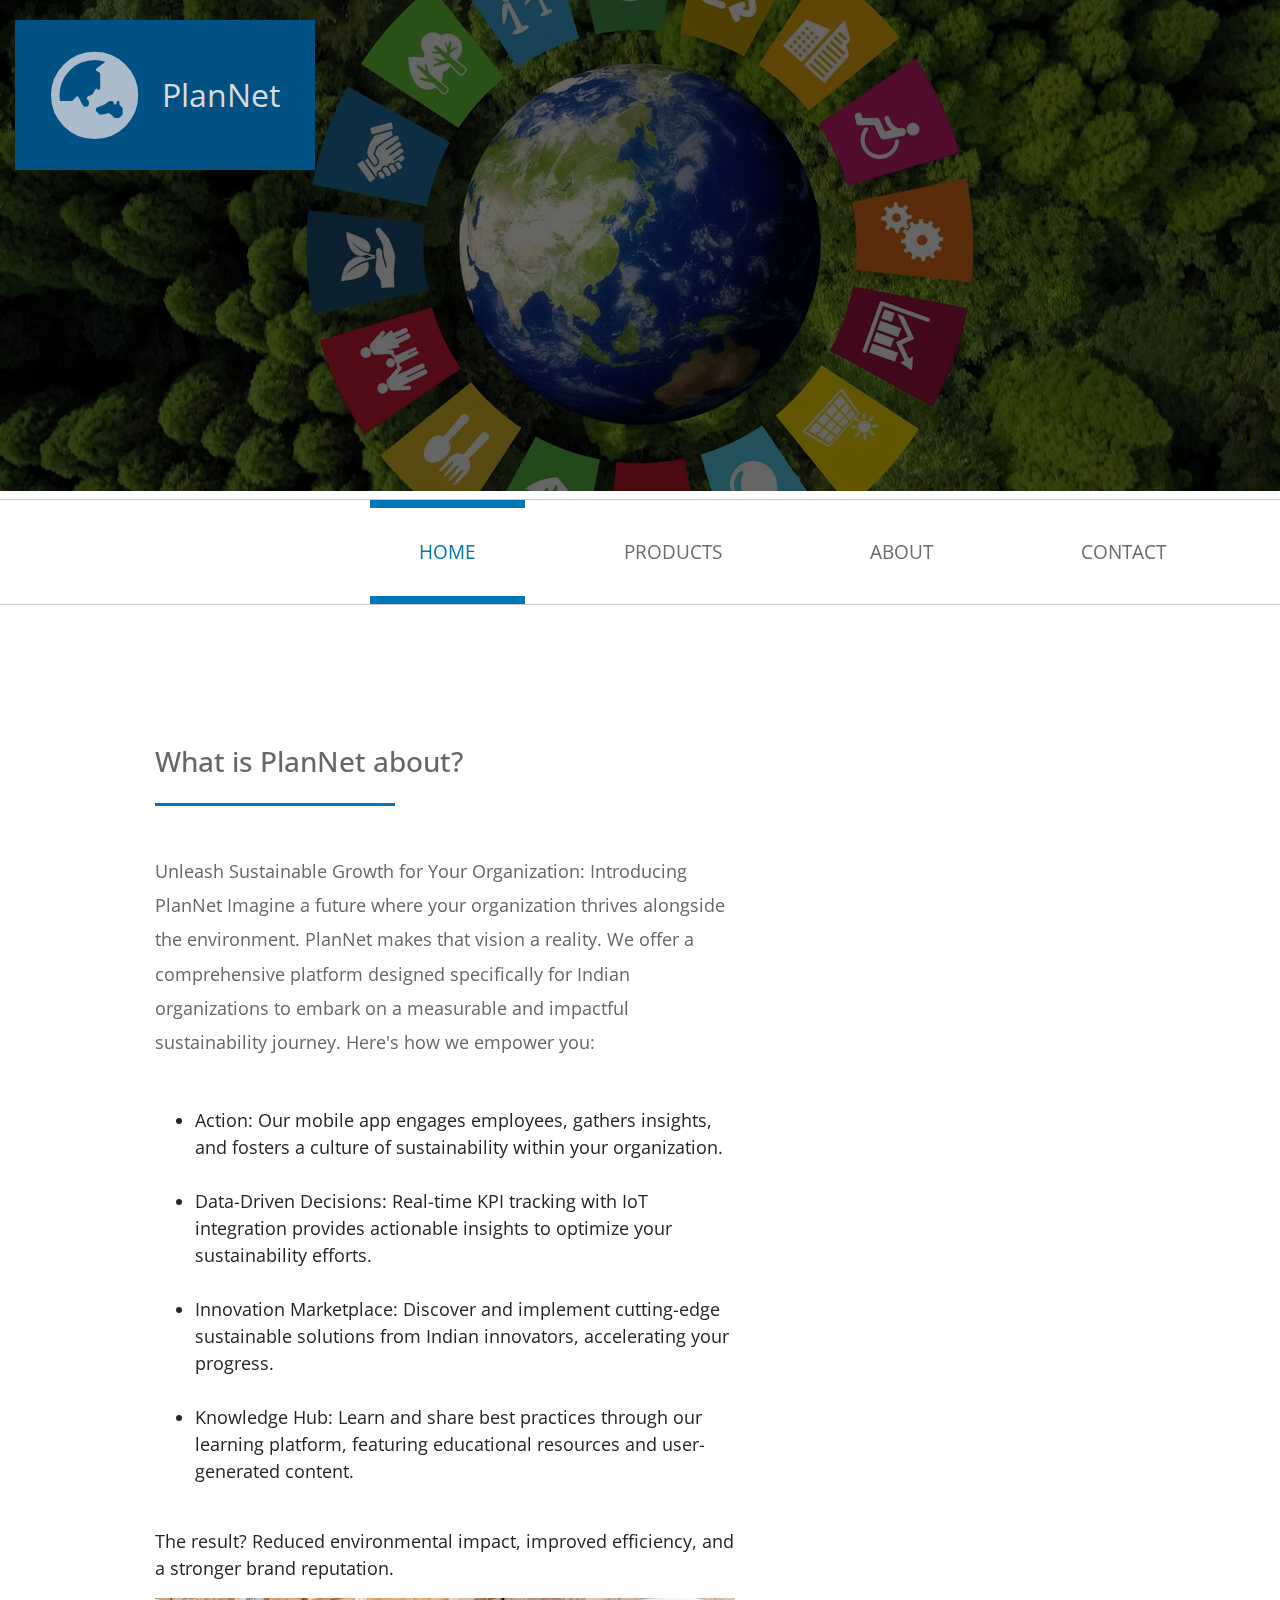
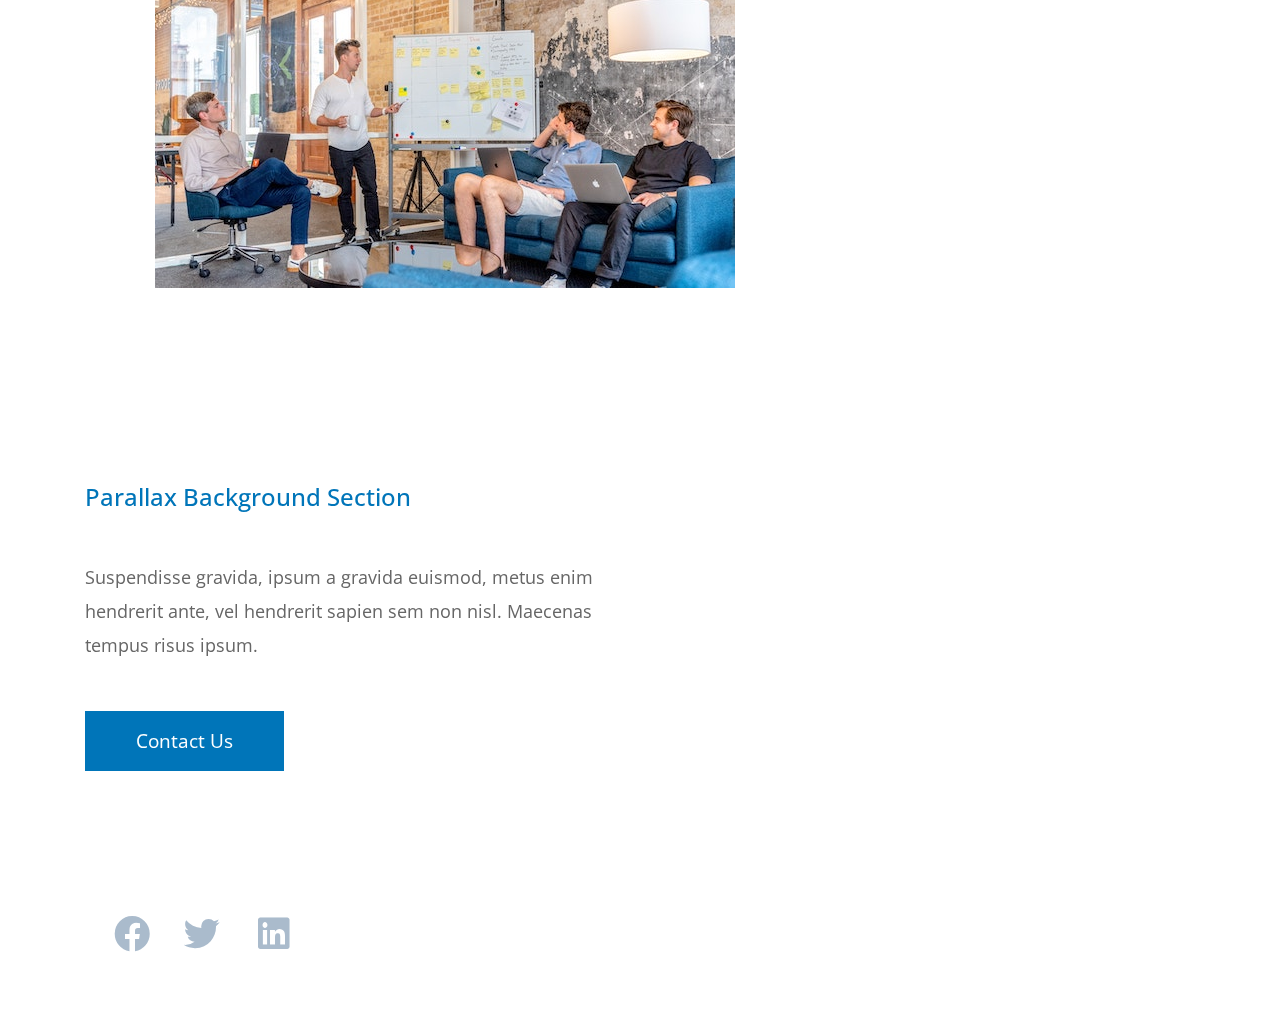
<file: index.html>
<!DOCTYPE html>
<html lang="en">

<head>
    <meta charset="UTF-8">
    <meta name="viewport" content="width=device-width, initial-scale=1.0">
    <meta http-equiv="X-UA-Compatible" content="ie=edge">
    <title>Business Oriented CSS Template</title>
    <link href="https://fonts.googleapis.com/css?family=Open+Sans" rel="stylesheet" /> <!-- https://fonts.google.com/ -->
    <link href="css/bootstrap.min.css" rel="stylesheet" /> <!-- https://getbootstrap.com/ -->
    <link href="fontawesome/css/all.min.css" rel="stylesheet" /> <!-- https://fontawesome.com/ -->
    <link href="css/templatemo-business-oriented.css" rel="stylesheet" />
</head>
<!--

TemplateMo 549 Business Oriented

https://templatemo.com/tm-549-business-oriented

-->
<body>
    <div id="parallax-1" class="parallax-window" data-parallax="scroll" data-image-src="img/biz-oriented-header.jpg">
        <div class="container-fluid">
            <div class="row">
                <div class="col-12">
                    <div class="tm-logo">
                        <i class="fas fa-globe-asia fa-5x mr-4"></i>
                        <span class="text tm-logo-text">PlanNet</span>
                    </div>
                </div>
            </div>
        </div>
    </div>
    <div class="tm-nav-container-outer">
        <div class="container-fluid">
            <div class="row">
                <div class="col-12">
                    <nav class="navbar navbar-expand-lg" id="tm-main-nav">
                        <button class="navbar-toggler toggler-example" type="button" data-toggle="collapse" data-target="#navbar-nav" 
                            aria-controls="navbar-nav" aria-expanded="false" aria-label="Toggle navigation">
                            <span class="dark-blue-text"><i class="fas fa-bars"></i></span>
                        </button>
                        <div class="collapse navbar-collapse tm-nav" id="navbar-nav">
                            <ul class="navbar-nav ml-auto">
                                <li class="nav-item active">
                                    <a class="nav-link tm-nav-link" href="#">Home <span class="sr-only">(current)</span></a>
                                </li>
                                <li class="nav-item">
                                    <a class="nav-link tm-nav-link" href="products.html">Products</a>
                                </li>
                                <li class="nav-item">
                                    <a class="nav-link tm-nav-link" href="about.html">About</a>
                                </li>
                                <li class="nav-item">
                                    <a class="nav-link tm-nav-link" href="contact.html">Contact</a>
                                </li>
                            </ul>                            
                        </div>                        
                    </nav>
                </div>
            </div>
        </div>
    </div>

    <div class="container-fluid mt-7">
        <div class="row mb-6">
            <section class="col-lg-12 mb-lg-0 mb-5">
                <div class="tm-intro">
                    <h3 class="tm-title-gray mb-4">What is PlanNet about?</h3>
                    <hr class="mb-5 tm-hr">
                    <p class="mb-5">Unleash Sustainable Growth for Your Organization: Introducing PlanNet
                        Imagine a future where your organization thrives alongside the environment.  PlanNet makes that vision a reality. We offer a comprehensive platform designed specifically for Indian organizations to embark on a measurable and impactful sustainability journey.
                        
                        Here's how we empower you:
                        <ul>
                        <li>Action: Our mobile app engages employees, gathers insights, and fosters a culture of sustainability within your organization.</li><br>
                        <li>Data-Driven Decisions: Real-time KPI tracking with IoT integration provides actionable insights to optimize your sustainability efforts.</li><br>
                        <li>Innovation Marketplace: Discover and implement cutting-edge sustainable solutions from Indian innovators, accelerating your progress.</li><br>
                        <li>Knowledge Hub: Learn and share best practices through our learning platform, featuring educational resources and user-generated content.</li><br>
                        </ul>
                        The result? Reduced environmental impact, improved efficiency, and a stronger brand reputation.</p>
                    <img src="img/biz-oriented-1.jpg" alt="Company Background Image" class="img-fluid tm-mb-3">
                </div>
            </section>
            
        </div>
        <!-- Services -->
        
    </div>

    <div id="parallax-2" class="parallax-window parallax-window-2" data-parallax="scroll"
        data-image-src="img/biz-oriented-footer.jpg">
        <div class="container-fluid">
            <div class="row">
                <div class="col-12">
                    <div class="tm-overlay tm-bg-white">
                        <h4 class="tm-text-primary mb-5">Parallax Background Section</h4>
                        <p class="mb-5">Suspendisse gravida, ipsum a gravida euismod, metus enim hendrerit ante, vel hendrerit sapien sem non nisl. Maecenas tempus risus ipsum.</p>
                        <a href="contact.html" class="btn btn-primary">Contact Us</a>
                    </div>
                </div>
            </div>
        </div>
    </div>

    <footer class="container-fluid">
        <div class="row">
            
            <div class="col-lg-3 col-md-4 text-right">
                <a rel="nofollow" target="_blank" href="https://fb.com/templatemo" class="tm-social-link">
                    <i class="fab fa-facebook fa-2x tm-social-icon"></i>
                </a>
                <a href="https://twitter.com" class="tm-social-link">
                    <i class="fab fa-twitter fa-2x tm-social-icon"></i>
                </a>
                <a href="https://linkedin.com" class="tm-social-link">
                    <i class="fab fa-linkedin fa-2x tm-social-icon"></i>
                </a>
            </div>
        </div>
    </footer>

    <script src="js/jquery-3.4.1.min.js"></script>
    <script src="js/bootstrap.min.js"></script>
    <script src="js/parallax.min.js"></script> <!-- https://pixelcog.github.io/parallax.js/ -->
    <script src="js/tooplate-script.js"></script>
    <script>
        $(document).ready(function () {
            $('#parallax-1').parallax({ imageSrc: 'img/biz-oriented-header.jpg' });
            $('#parallax-2').parallax({ imageSrc: 'img/biz-oriented-footer.jpg' });
        });
    </script>
</body>

</html>
</file>
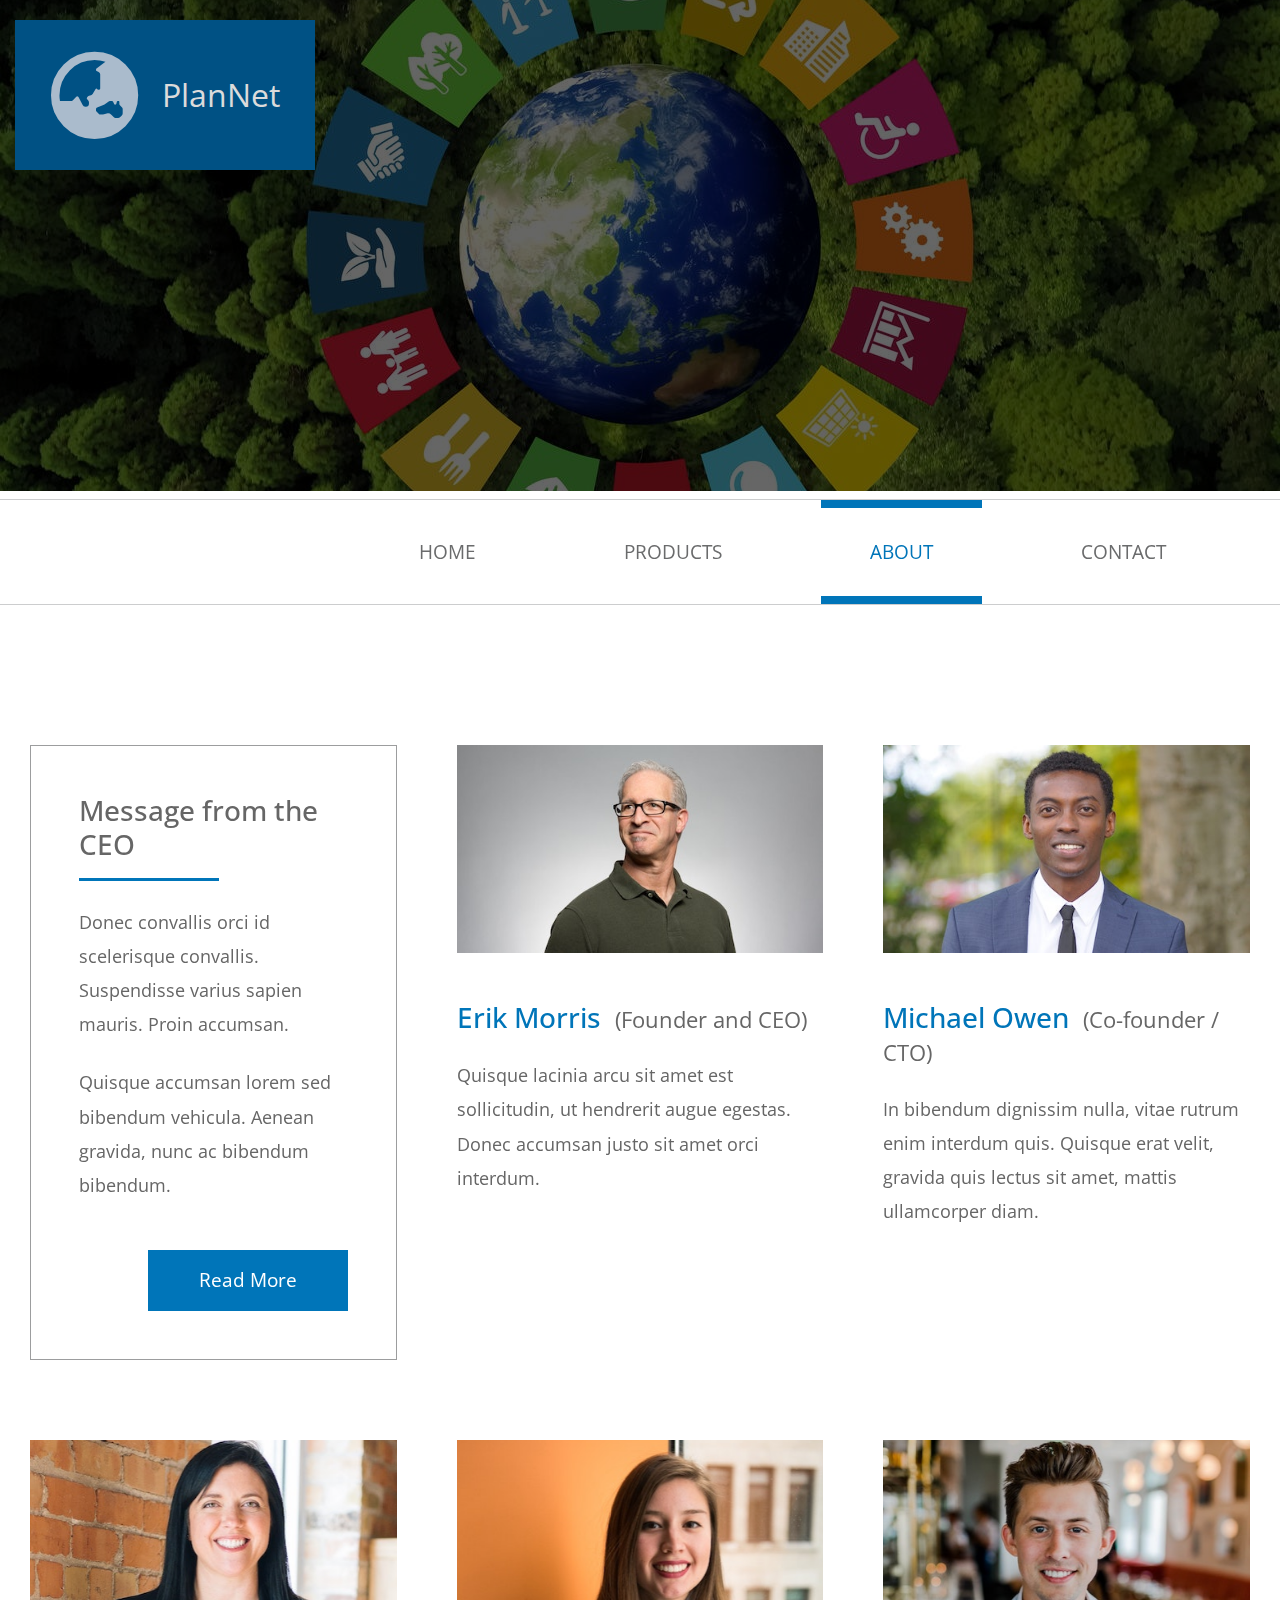
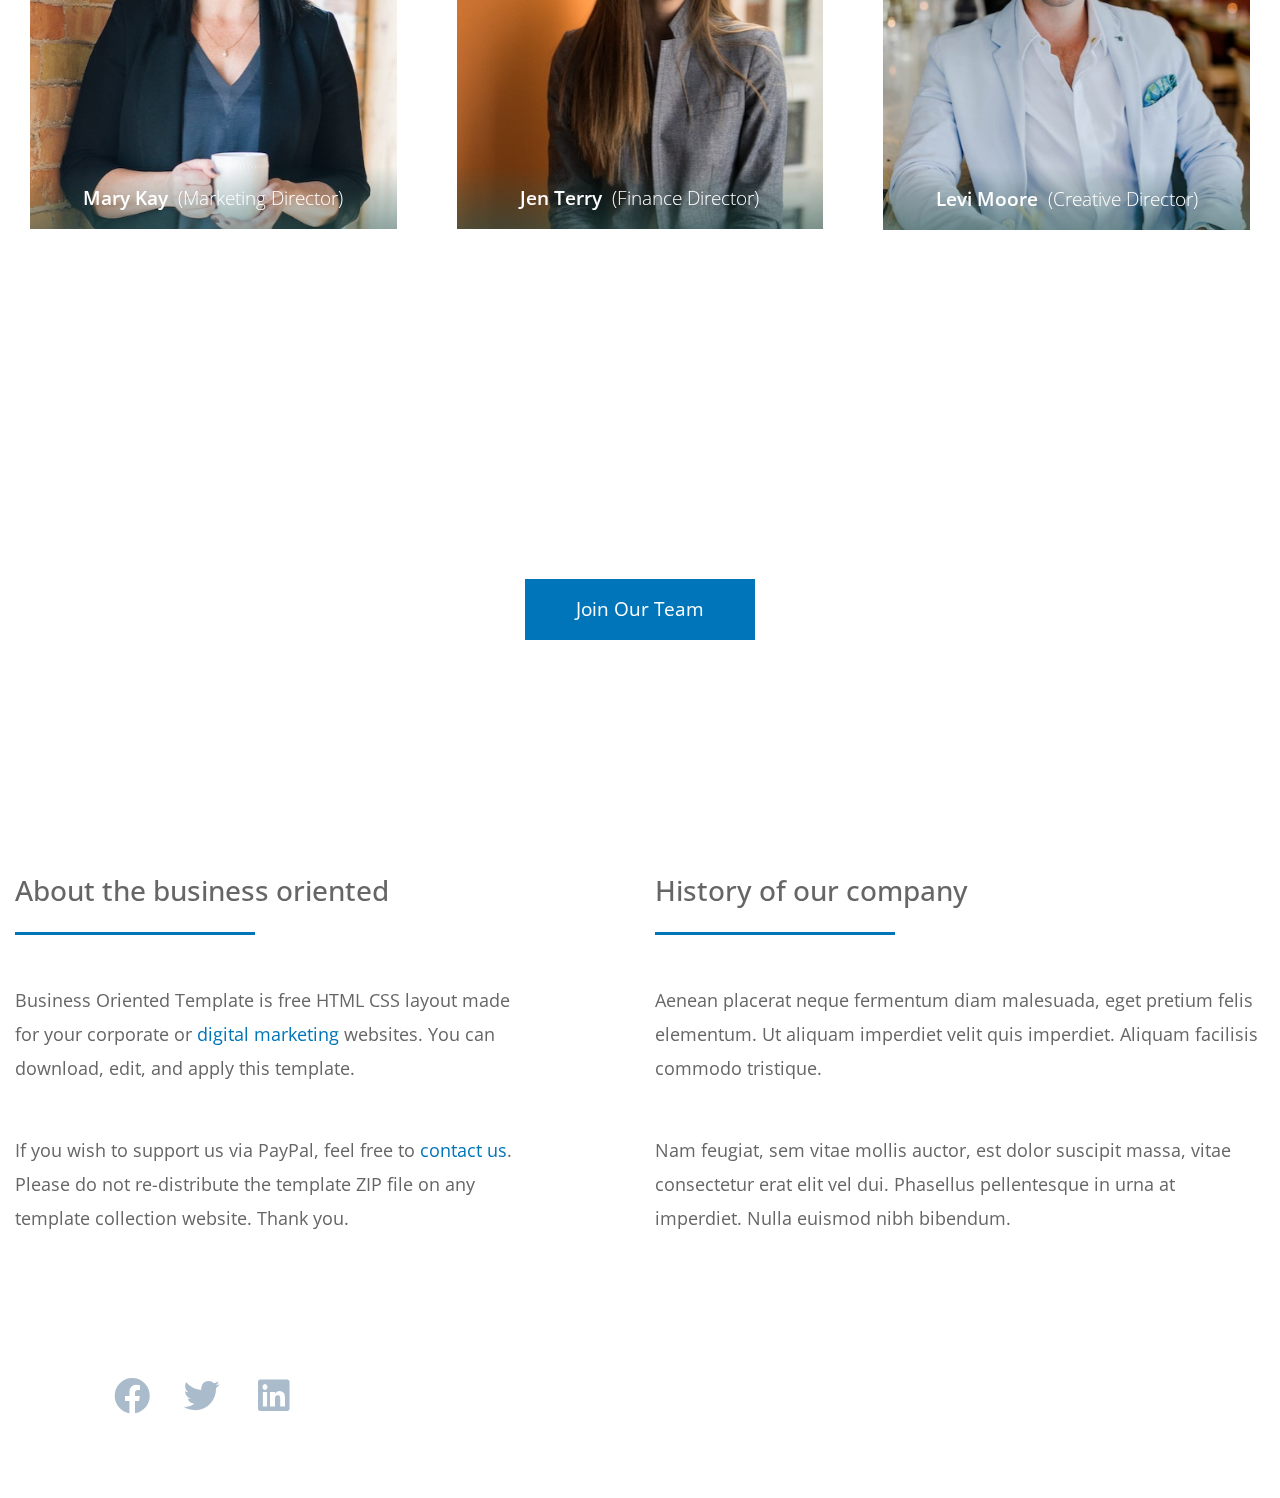
<file: about.html>
<!DOCTYPE html>
<html lang="en">

<head>
    <meta charset="UTF-8">
    <meta name="viewport" content="width=device-width, initial-scale=1.0">
    <meta http-equiv="X-UA-Compatible" content="ie=edge">
    <title>Business Oriented HTML Template</title>
    <link href="https://fonts.googleapis.com/css?family=Open+Sans:300,400,600" rel="stylesheet" /> <!-- https://fonts.google.com/ -->    
    <link href="css/bootstrap.min.css" rel="stylesheet" /> <!-- https://getbootstrap.com/ -->
    <link href="fontawesome/css/all.min.css" rel="stylesheet" /> <!-- https://fontawesome.com/ -->
    <link href="css/templatemo-business-oriented.css" rel="stylesheet" />
</head>
<!--

TemplateMo 549 Business Oriented

https://templatemo.com/tm-549-business-oriented

-->
<body>
    <div id="parallax-1" class="parallax-window" data-parallax="scroll" data-image-src="img/biz-oriented-header.jpg">
        <div class="container-fluid">
            <div class="row">
                <div class="col-12">
                    <div class="tm-logo">
                        <i class="fas fa-globe-asia fa-5x mr-4"></i>
                        <span class="text tm-logo-text">PlanNet</span>
                    </div>
                </div>
            </div>
        </div>
    </div>
    <div class="tm-nav-container-outer">
        <div class="container-fluid">
            <div class="row">
                <div class="col-12">
                    <nav class="navbar navbar-expand-lg" id="tm-main-nav">
                        <button class="navbar-toggler toggler-example" type="button" data-toggle="collapse"
                            data-target="#navbar-nav" aria-controls="navbar-nav" aria-expanded="false"
                            aria-label="Toggle navigation">
                            <span class="dark-blue-text"><i class="fas fa-bars"></i></span>
                        </button>
                        <div class="collapse navbar-collapse tm-nav" id="navbar-nav">
                            <ul class="navbar-nav ml-auto">
                                <li class="nav-item">
                                    <a class="nav-link tm-nav-link" href="index.html">Home</a>
                                </li>
                                <li class="nav-item">
                                    <a class="nav-link tm-nav-link" href="products.html">Products</a>
                                </li>
                                <li class="nav-item active">
                                    <a class="nav-link tm-nav-link" href="about.html">About <span class="sr-only">(current)</span></a>
                                </li>
                                <li class="nav-item">
                                    <a class="nav-link tm-nav-link" href="contact.html">Contact</a>
                                </li>
                            </ul>
                        </div>
                    </nav>
                </div>
            </div>
        </div>
    </div>
    <div class="container-fluid mt-7">
        <div class="row mb-4">
            <section class="col-lg-4 mb-8 tm-px-3">
                <div class="tm-box-bordered p-5">
                    <h3 class="tm-title-gray mb-3">Message from the CEO</h3>
                    <hr class="mb-4 tm-hr tm-hr-s">
                    <p class="mb-4">Donec convallis orci id scelerisque convallis. Suspendisse varius sapien mauris.
                        Proin accumsan.</p>
                    <p class="mb-5">Quisque accumsan lorem sed bibendum vehicula. Aenean gravida, nunc ac bibendum
                        bibendum.</p>
                    <div class="text-right">
                        <a href="#" class="btn btn-primary">Read More</a>
                    </div>
                </div>
            </section>
            <div class="col-lg-4 col-md-6 mb-8 tm-px-3">
                <figure class="tm-about-person-layout">
                    <img src="img/about-01.jpg" alt="Image" class="img-fluid mb-5">
                    <figcaption>
                        <h3 class="mb-4">
                            <span class="text-primary">Erik Morris</span>&nbsp;
                            <span class="small tm-text-gray">(Founder and CEO)</span>
                        </h3>
                        <p>Quisque lacinia arcu sit amet est sollicitudin, ut hendrerit augue egestas. Donec accumsan
                            justo sit amet orci interdum.</p>
                    </figcaption>
                </figure>
            </div>
            <div class="col-lg-4 col-md-6 mb-8 tm-px-3">
                <figure class="tm-about-person-layout">
                    <img src="img/about-02.jpg" alt="Image" class="img-fluid mb-5">
                    <figcaption>
                        <h3 class="mb-4">
                            <span class="text-primary">Michael Owen</span>&nbsp;
                            <span class="small tm-text-gray">(Co-founder / CTO)</span>
                        </h3>
                        <p>In bibendum dignissim nulla, vitae rutrum enim interdum quis. Quisque erat velit, gravida
                            quis lectus sit amet, mattis ullamcorper diam.</p>
                    </figcaption>
                </figure>
            </div>
            <div class="col-lg-4 col-md-6 mb-8 tm-px-3">
                <figure class="effect-milo tm-about-person tm-about-person-layout">
                    <img src="img/about-03.jpg" alt="Image" class="img-fluid">
                    <figcaption>
                        <h2><span>Mary Kay</span>&nbsp;&nbsp;(Marketing Director)</h2>
                        <p class="mb-4">Manages the marketing function with emphasis on championing the brand and
                            expanding the customer base.</p>
                        <p>
                            <a href="https://linkedin.com" class="tm-social-link">
                                <i class="fab fa-linkedin fa-15x tm-social-icon tm-social-icon-2"></i>
                            </a>
                            <a href="https://twitter.com" class="tm-social-link">
                                <i class="fab fa-twitter fa-15x tm-social-icon tm-social-icon-2"></i>
                            </a>
                            <a href="https://youtube.com" class="tm-social-link">
                                <i class="fab fa-youtube fa-15x tm-social-icon tm-social-icon-2"></i>
                            </a>
                        </p>
                    </figcaption>
                </figure>
            </div>
            <div class="col-lg-4 col-md-6 mb-8 tm-px-3">
                <figure class="effect-milo tm-about-person tm-about-person-layout">
                    <img src="img/about-04.jpg" alt="Image" class="img-fluid">
                    <figcaption>
                        <h2><span>Jen Terry</span>&nbsp;&nbsp;(Finance Director)</h2>
                        <p class="mb-4">Plans and manages all large scale financial functions of the business.</p>
                        <p>
                            <a href="https://linkedin.com" class="tm-social-link">
                                <i class="fab fa-linkedin fa-15x tm-social-icon tm-social-icon-2"></i>
                            </a>
                            <a href="https://twitter.com" class="tm-social-link">
                                <i class="fab fa-twitter fa-15x tm-social-icon tm-social-icon-2"></i>
                            </a>
                            <a href="https://youtube.com" class="tm-social-link">
                                <i class="fab fa-youtube fa-15x tm-social-icon tm-social-icon-2"></i>
                            </a>
                        </p>
                    </figcaption>
                </figure>
            </div>
            <div class="col-lg-4 col-md-6 mb-8 tm-px-3">
                <figure class="effect-milo tm-about-person tm-about-person-layout">
                    <img src="img/about-05.jpg" alt="Image" class="img-fluid">
                    <figcaption>
                        <h2><span>Levi Moore</span>&nbsp;&nbsp;(Creative Director)</h2>
                        <p class="mb-4">Implements concepts, guidelines and strategies in various creative projects and
                            oversees them to completion</p>
                        <p>
                            <a href="https://linkedin.com" class="tm-social-link">
                                <i class="fab fa-linkedin fa-15x tm-social-icon tm-social-icon-2"></i>
                            </a>
                            <a href="https://twitter.com" class="tm-social-link">
                                <i class="fab fa-twitter fa-15x tm-social-icon tm-social-icon-2"></i>
                            </a>
                            <a href="https://youtube.com" class="tm-social-link">
                                <i class="fab fa-youtube fa-15x tm-social-icon tm-social-icon-2"></i>
                            </a>
                        </p>
                    </figcaption>
                </figure>
            </div>
        </div>
    </div>
    <div id="parallax-3" class="parallax-window parallax-window-2" data-parallax="scroll"
        data-image-src="img/biz-oriented-footer-3.jpg">
        <div class="container-fluid">
            <div class="row">
                <div class="col-12">
                    <div class="tm-overlay p-5 mx-auto text-center">
                        <p class="mb-5 text-white">Here is a text paragraph to join our team. This is a parallax image
                            background section. Phasellus interdum lobortis ultrices. Cras nulla nulla, fermentum vel ligula in.</p>
                        <a href="#" class="btn btn-primary">Join Our Team</a>
                    </div>
                </div>
            </div>
        </div>
    </div>

    <div class="container-fluid mt-7">
        <div class="row">
            <div class="col-lg-5 col-md-6 mb-4">
                <h3 class="tm-title-gray mb-4">About the business oriented</h3>
                <hr class="mb-5 tm-hr">
                <p class="mb-5">
            Business Oriented Template is free HTML CSS layout made for your corporate or <a href="https://templatemo.com/tag/digital-marketing" target="_blank">digital marketing</a> websites. You can download, edit, and apply this template. </p>
                <p class="mb-5">
                    If you wish to support us via PayPal, feel free to <a href="https://templatemo.com/contact" target="_blank">contact us</a>. Please do not re-distribute the
                template ZIP file on any template collection website. Thank you. </p>
            </div>
            <div class="col-lg-6 col-md-6 mb-4 mr-0 ml-auto">
                <h3 class="tm-title-gray mb-4">History of our company</h3>
                <hr class="mb-5 tm-hr">
                <p class="mb-5">
                    Aenean placerat neque fermentum diam malesuada, eget pretium felis elementum. Ut aliquam imperdiet
                    velit quis imperdiet. Aliquam facilisis commodo tristique.
                </p>
                <p class="mb-5">
                    Nam feugiat, sem vitae mollis auctor, est dolor suscipit massa, vitae consectetur erat elit vel dui.
                    Phasellus pellentesque in urna at imperdiet. Nulla euismod nibh bibendum.
                </p>
            </div>
        </div>
    </div>

    <footer class="container-fluid">
        <div class="row">
            
            <div class="col-lg-3 col-md-4 text-right">
                <a rel="nofollow" target="_blank" href="https://fb.com/templatemo" class="tm-social-link">
                    <i class="fab fa-facebook fa-2x tm-social-icon"></i>
                </a>
                <a href="https://twitter.com" class="tm-social-link">
                    <i class="fab fa-twitter fa-2x tm-social-icon"></i>
                </a>
                <a href="https://linkedin.com" class="tm-social-link">
                    <i class="fab fa-linkedin fa-2x tm-social-icon"></i>
                </a>
            </div>
        </div>
    </footer>

    <script src="js/jquery-3.4.1.min.js"></script>
    <script src="js/bootstrap.min.js"></script>
    <script src="js/parallax.min.js"></script> <!-- https://pixelcog.github.io/parallax.js/ -->
    <script src="js/tooplate-script.js"></script>
    <script>
        $(document).ready(function () {
            $('#parallax-1').parallax({ imageSrc: 'img/biz-oriented-header.jpg' });
            $('#parallax-3').parallax({ imageSrc: 'img/biz-oriented-footer-3.jpg' });
        });
    </script>
</body>
</html>
</file>
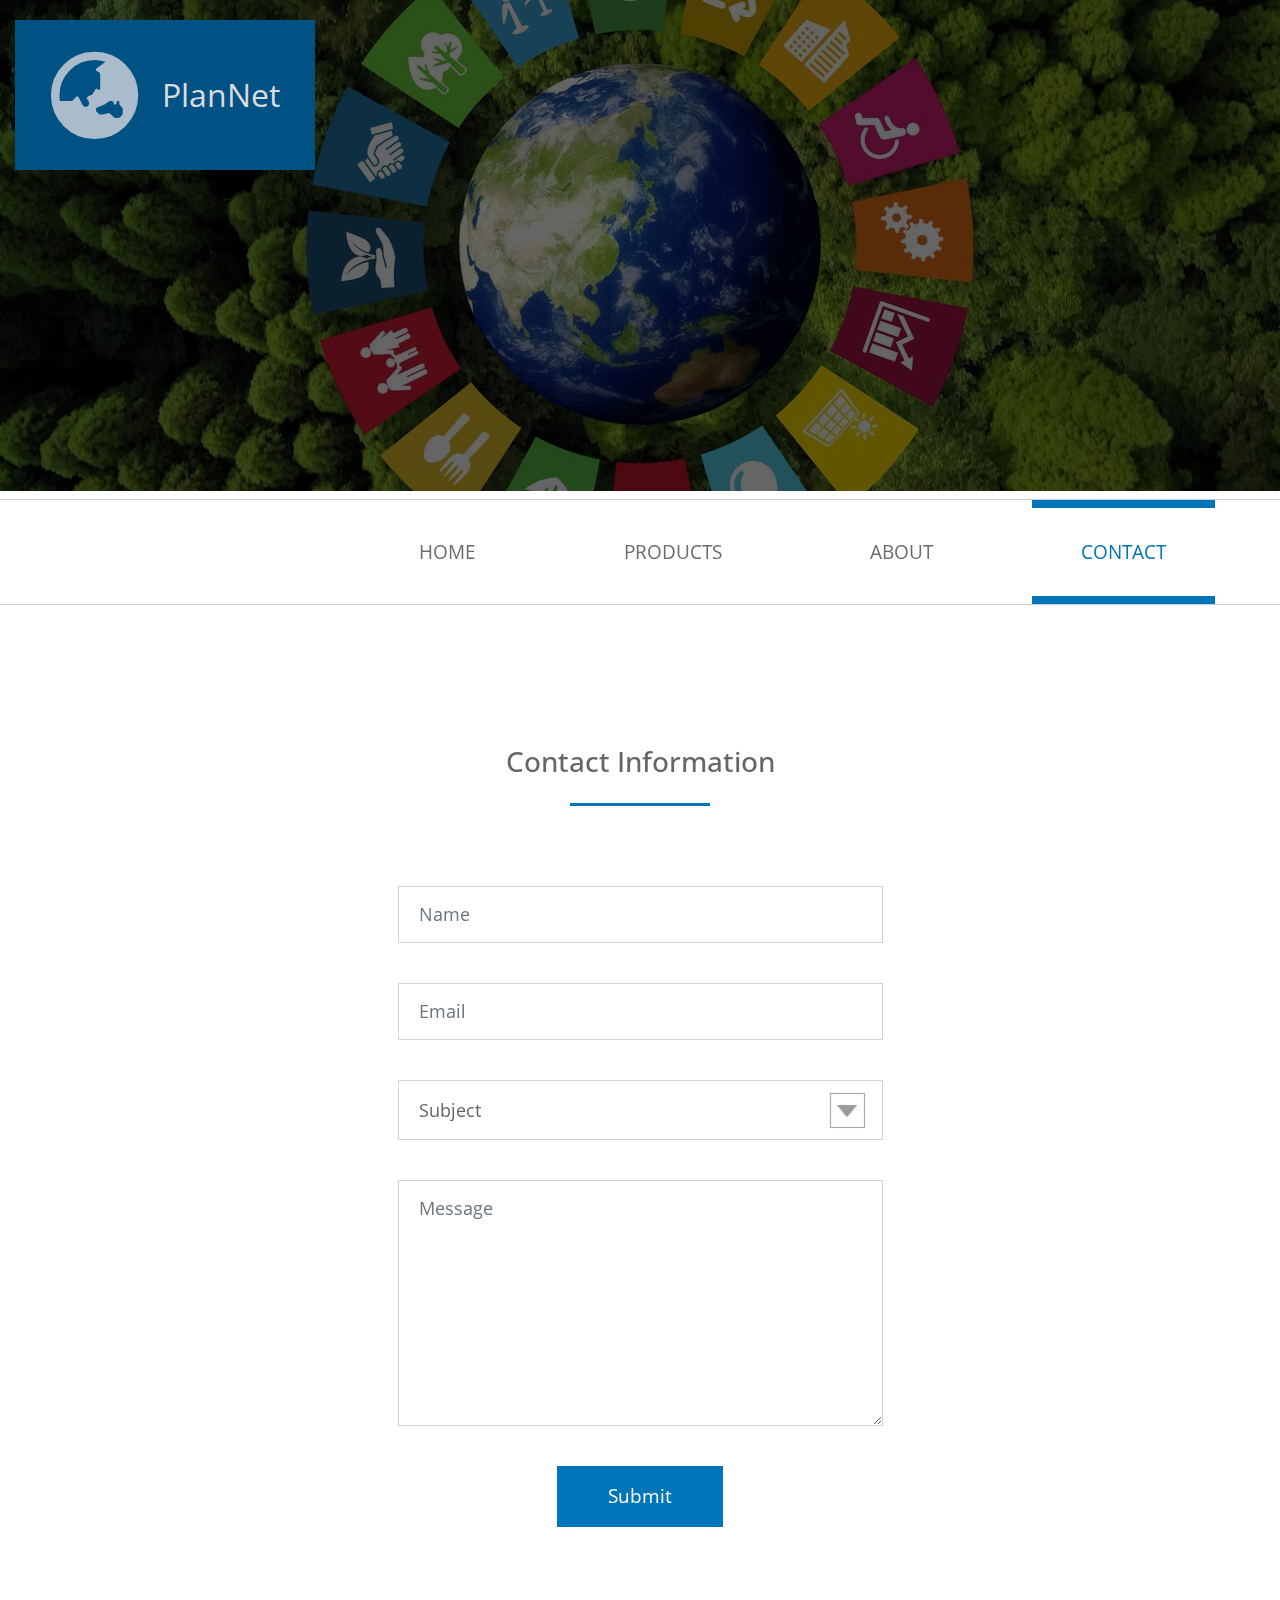
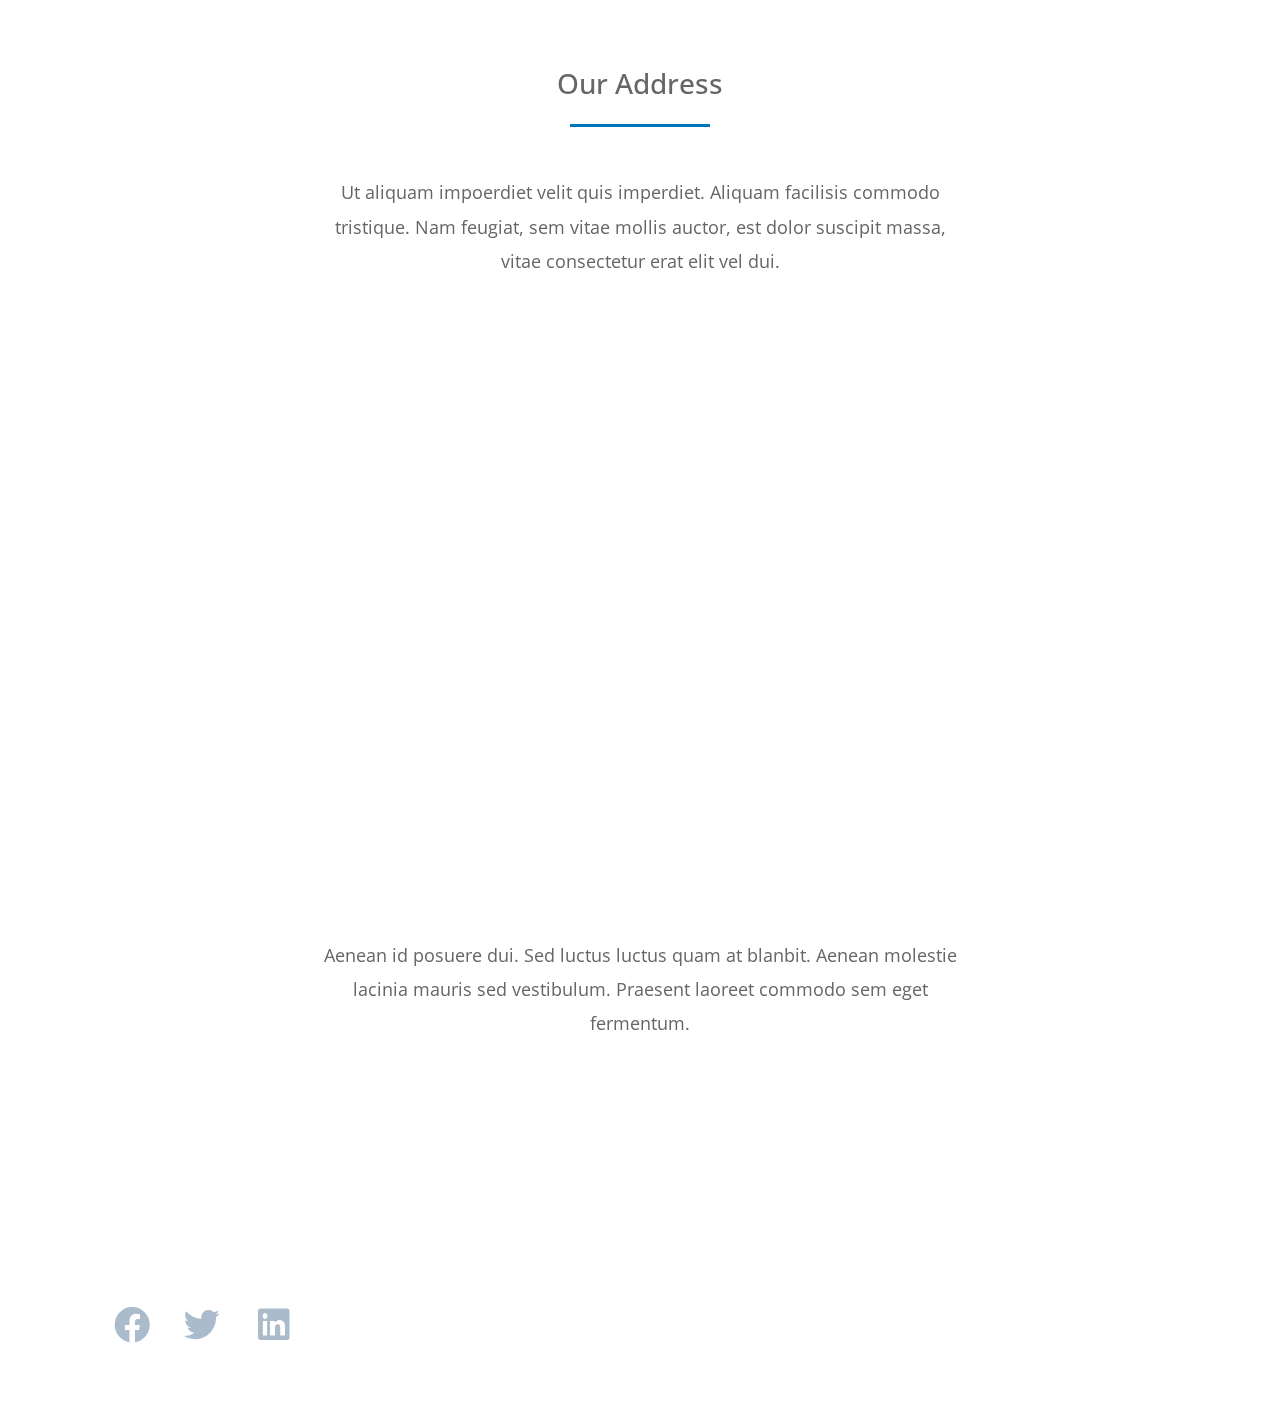
<file: contact.html>
<!DOCTYPE html>
<html lang="en">

<head>
    <meta charset="UTF-8">
    <meta name="viewport" content="width=device-width, initial-scale=1.0">
    <meta http-equiv="X-UA-Compatible" content="ie=edge">
    <title>Business Oriented - Contact Page</title>
    <link href="https://fonts.googleapis.com/css?family=Open+Sans:300,400,600" rel="stylesheet" /> <!-- https://fonts.google.com/ -->    
    <link href="css/bootstrap.min.css" rel="stylesheet" /> <!-- https://getbootstrap.com/ -->
    <link href="fontawesome/css/all.min.css" rel="stylesheet" /> <!-- https://fontawesome.com/ -->
    <link href="css/templatemo-business-oriented.css" rel="stylesheet" />
</head>
<!--

TemplateMo 549 Business Oriented

https://templatemo.com/tm-549-business-oriented

-->
<body>
    <div id="parallax-1" class="parallax-window" data-parallax="scroll" data-image-src="img/biz-oriented-header.jpg">
        <div class="container-fluid">
            <div class="row">
                <div class="col-12">
                    <div class="tm-logo">
                        <i class="fas fa-globe-asia fa-5x mr-4"></i>
                        <span class="text tm-logo-text">PlanNet</span>
                    </div>
                </div>
            </div>
        </div>
    </div>
    <div class="tm-nav-container-outer">
        <div class="container-fluid">
            <div class="row">
                <div class="col-12">
                    <nav class="navbar navbar-expand-lg" id="tm-main-nav">
                        <button class="navbar-toggler toggler-example" type="button" data-toggle="collapse"
                            data-target="#navbar-nav" aria-controls="navbar-nav" aria-expanded="false"
                            aria-label="Toggle navigation">
                            <span class="dark-blue-text"><i class="fas fa-bars"></i></span>
                        </button>
                        <div class="collapse navbar-collapse tm-nav" id="navbar-nav">                            
                            <ul class="navbar-nav ml-auto">
                                <li class="nav-item">
                                    <a class="nav-link tm-nav-link" href="index.html">Home</a>
                                </li>
                                <li class="nav-item">
                                    <a class="nav-link tm-nav-link" href="products.html">Products</a>
                                </li>
                                <li class="nav-item">
                                    <a class="nav-link tm-nav-link" href="about.html">About</a>
                                </li>
                                <li class="nav-item active">
                                    <a class="nav-link tm-nav-link" href="contact.html">Contact <span class="sr-only">(current)</span></a>
                                </li>
                            </ul>
                        </div>
                    </nav>
                </div>
            </div>
        </div>
    </div>

    <div class="container-fluid mt-7 mb-25">
        <div class="row">
            <div class="col-12">
                <section class="tm-contact-form-box mx-auto mb-7">
                    <h3 class="tm-title-gray mb-4 text-center">Contact Information</h3>
                    <hr class="mb-8 tm-hr tm-hr-s mx-auto">
                    <form id="contact-form" action="" method="POST" class="tm-contact-form">
                        <div class="form-group">
                            <input type="text" name="name" class="form-control rounded-0" placeholder="Name" required />
                        </div>
                        <div class="form-group">
                            <input type="email" name="email" class="form-control rounded-0" placeholder="Email" required />
                        </div>
                        <div class="form-group">
                            <select class="form-control" id="contact-select" name="inquiry">
                                <option value="-">Subject</option>
                                <option value="sales">Sales &amp; Marketing</option>
                                <option value="creative">Creative Design</option>
                                <option value="uiux">UI / UX</option>
                            </select>
                        </div>
                        <div class="form-group">
                            <textarea rows="8" name="message" class="form-control rounded-0" placeholder="Message" required=></textarea>
                        </div>

                        <div class="form-group mb-0">
                            <button type="submit" class="btn btn-primary rounded-0 d-block mx-auto">Submit</button>
                        </div>
                    </form>
                </section>
                <section class="tm-address-box mx-auto">
                    <h3 class="tm-title-gray mb-4 text-center">Our Address</h3>
                    <hr class="mb-5 tm-hr tm-hr-s mx-auto">
                    <p class="mb-8 mx-auto text-center tm-address-text">Ut aliquam impoerdiet velit quis imperdiet. Aliquam facilisis commodo tristique. Nam feugiat, sem vitae mollis auctor, est dolor suscipit massa, vitae consectetur erat elit vel dui.</p>
                    <div class="mapouter mb-60">
                        <div class="gmap_canvas">
                            <iframe width="100%" height="520" id="gmap_canvas"
                                src="https://maps.google.com/maps?q=Av.+L%C3%BAcio+Costa,+Rio+de+Janeiro+-+RJ,+Brazil&t=&z=13&ie=UTF8&iwloc=&output=embed"
                                frameborder="0" scrolling="no" marginheight="0" marginwidth="0"></iframe>
                        </div>
                    </div>
                    <p class="mx-auto text-center tm-address-text">Aenean id posuere dui. Sed luctus luctus quam at blanbit. Aenean molestie lacinia mauris sed vestibulum. Praesent laoreet commodo sem eget fermentum.</p>
                </section>
            </div>
        </div>
    </div>

    <footer class="container-fluid">
        <div class="row">
           
            <div class="col-lg-3 col-md-4 text-right">
                <a rel="nofollow" target="_blank" href="https://fb.com/templatemo" class="tm-social-link">
                    <i class="fab fa-facebook fa-2x tm-social-icon"></i>
                </a>
                <a href="https://twitter.com" class="tm-social-link">
                    <i class="fab fa-twitter fa-2x tm-social-icon"></i>
                </a>
                <a href="https://linkedin.com" class="tm-social-link">
                    <i class="fab fa-linkedin fa-2x tm-social-icon"></i>
                </a>
            </div>
        </div>
    </footer>

    <script src="js/jquery-3.4.1.min.js"></script>
    <script src="js/bootstrap.min.js"></script>
    <script src="js/parallax.min.js"></script> <!-- https://pixelcog.github.io/parallax.js/ -->
    <script src="js/tooplate-script.js"></script>
    <script>
        $(document).ready(function () {
            $('#parallax-1').parallax({ imageSrc: 'img/biz-oriented-header.jpg' });
        });
    </script>
</body>
</html>
</file>
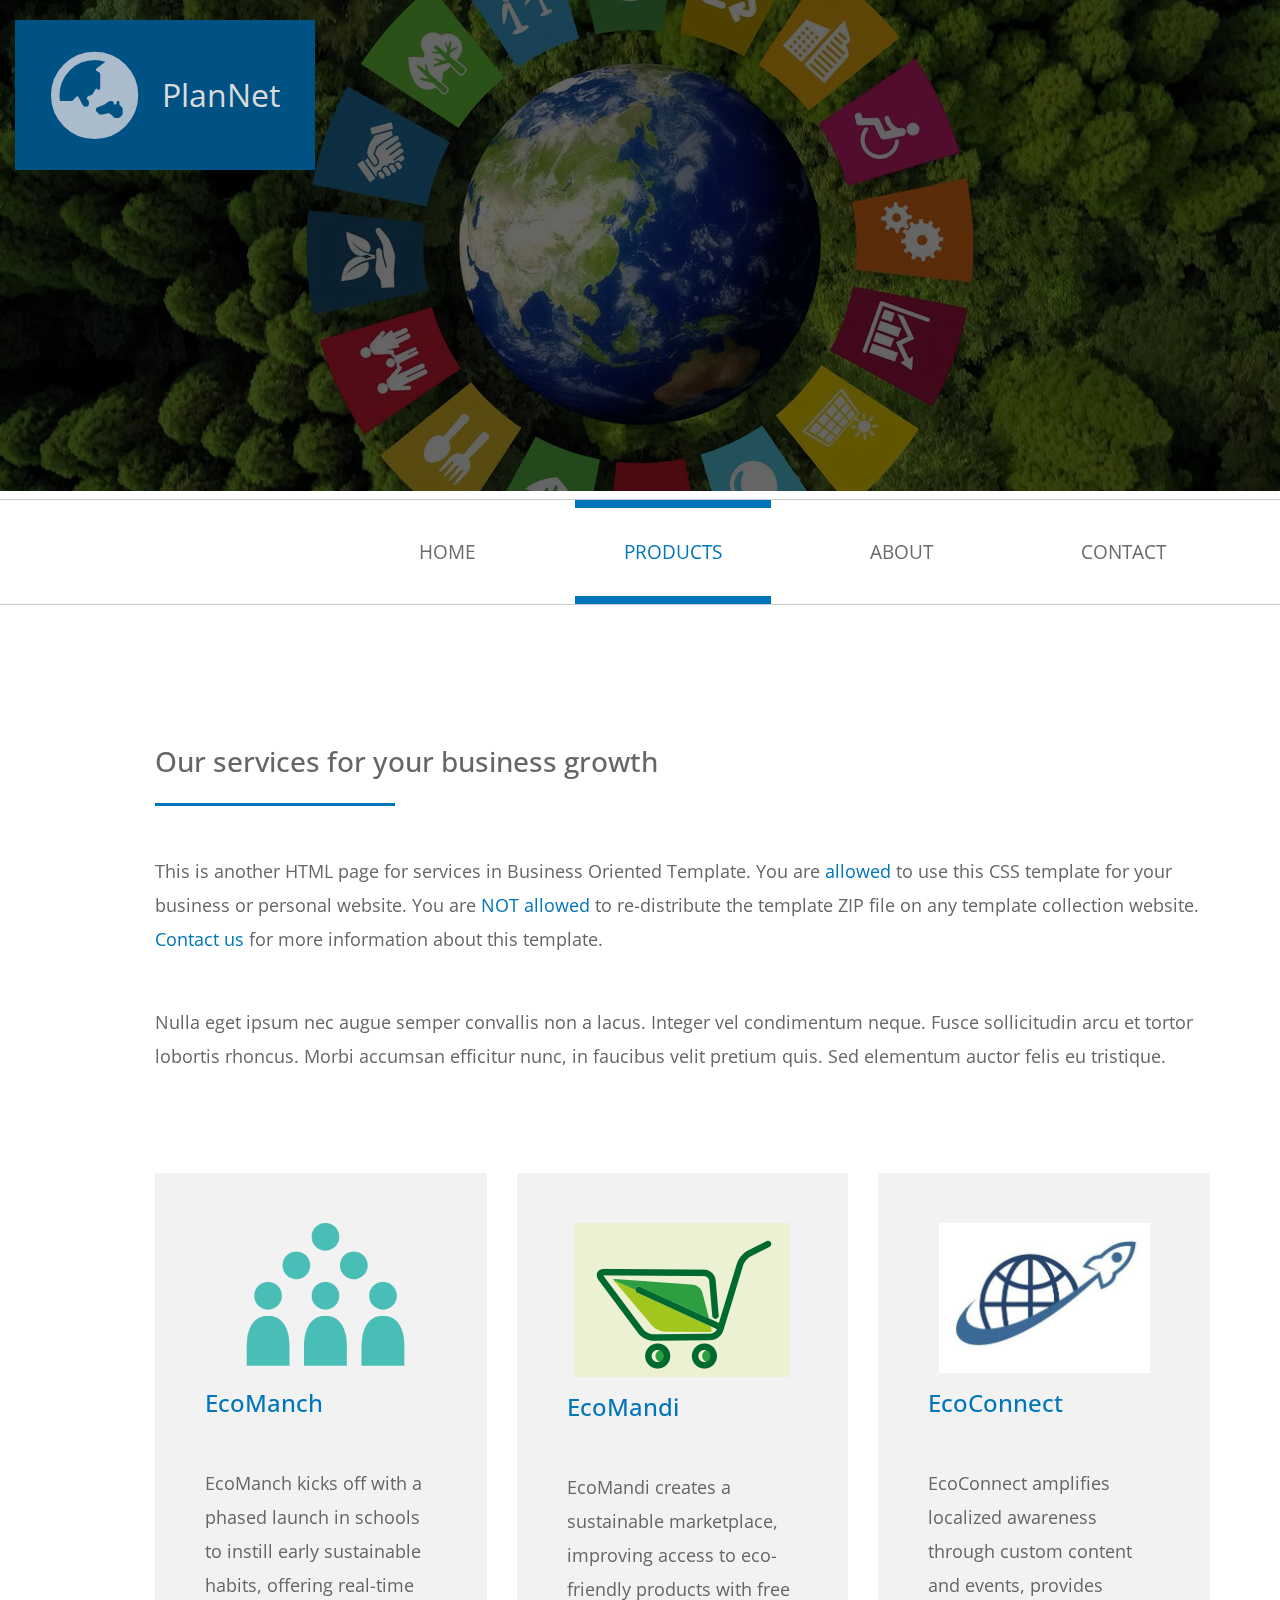
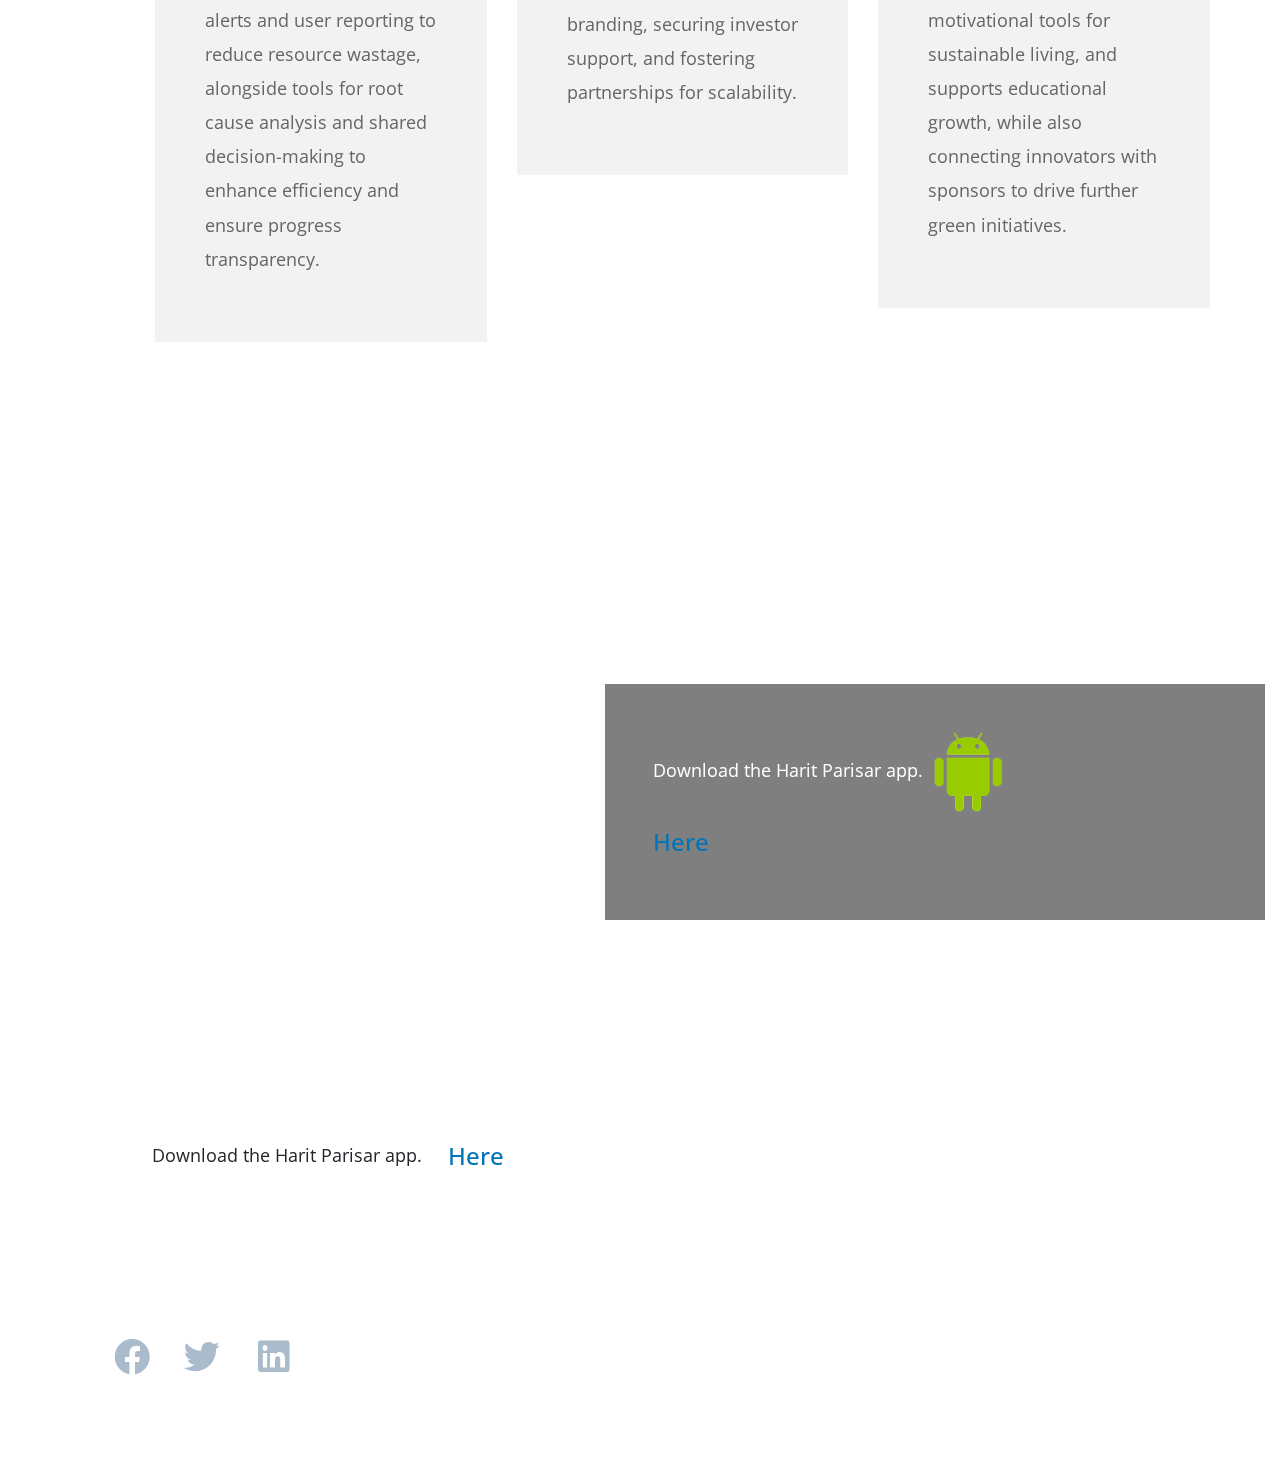
<file: products.html>
<!DOCTYPE html>
<html lang="en">

<head>
    <meta charset="UTF-8">
    <meta name="viewport" content="width=device-width, initial-scale=1.0">
    <meta http-equiv="X-UA-Compatible" content="ie=edge">
    <title>Business Oriented - Services</title>
    <link href="https://fonts.googleapis.com/css?family=Open+Sans" rel="stylesheet" /> <!-- https://fonts.google.com/ -->    
    <link href="css/bootstrap.min.css" rel="stylesheet" /> <!-- https://getbootstrap.com/ -->
    <link href="fontawesome/css/all.min.css" rel="stylesheet" /> <!-- https://fontawesome.com/ -->
    <link href="css/templatemo-business-oriented.css" rel="stylesheet" />
</head>
<!--

TemplateMo 549 Business Oriented

https://templatemo.com/tm-549-business-oriented

-->
<body>
    <div id="parallax-1" class="parallax-window" data-parallax="scroll" data-image-src="img/biz-oriented-header.jpg">
        <div class="container-fluid">
            <div class="row">
                <div class="col-12">
                    <div class="tm-logo">
                        <i class="fas fa-globe-asia fa-5x mr-4"></i>
                        <span class="text tm-logo-text">PlanNet</span>
                    </div>
                </div>
            </div>
        </div>
    </div>
    <div class="tm-nav-container-outer">
        <div class="container-fluid">
            <div class="row">
                <div class="col-12">                    
                    <nav class="navbar navbar-expand-lg" id="tm-main-nav">
                        <button class="navbar-toggler toggler-example" type="button" data-toggle="collapse"
                            data-target="#navbar-nav" aria-controls="navbar-nav" aria-expanded="false"
                            aria-label="Toggle navigation">
                            <span class="dark-blue-text"><i class="fas fa-bars"></i></span>
                        </button>                    
                        <div class="collapse navbar-collapse tm-nav" id="navbar-nav">
                            <ul class="navbar-nav ml-auto">
                                <li class="nav-item">
                                    <a class="nav-link tm-nav-link" href="index.html">Home</a>
                                </li>
                                <li class="nav-item active">
                                    <a class="nav-link tm-nav-link" href="#">Products <span class="sr-only">(current)</span></a>
                                </li>
                                <li class="nav-item">
                                    <a class="nav-link tm-nav-link" href="about.html">About</a>
                                </li>
                                <li class="nav-item">
                                    <a class="nav-link tm-nav-link" href="contact.html">Contact</a>
                                </li>
                            </ul>                        
                        </div>                        
                    </nav>                    
                </div>
            </div>
        </div>
    </div>

    <div class="container-fluid mt-7">
        <div class="row mb-6">
            <div class="col-lg-12 mb-lg-0 mb-5 pr-lg-5">
                <section class="mb-10">
                    <div>
                        <h3 class="tm-title-gray mb-4">Our services for your business growth</h3>
                        <hr class="mb-5 tm-hr">
                        <p class="mb-5">This is another HTML page for services in Business Oriented Template. You are
                            <span class="tm-text-primary">allowed</span> to use this CSS template for your business or
                            personal website. You are <span class="tm-text-primary">NOT allowed</span> to re-distribute
                            the template ZIP file on any template collection website.
                            <a href="https://templatemo.com/contact" class="tm-text-primary-link">Contact us</a> for
                            more information about this template.
                        </p>
                        <p class="mb-5">Nulla eget ipsum nec augue semper convallis non a lacus. Integer vel condimentum
                            neque. Fusce sollicitudin arcu et tortor lobortis rhoncus. Morbi accumsan efficitur nunc, in
                            faucibus velit pretium quis. Sed elementum auctor felis eu tristique.</p>
                    </div>
                </section>
                <div class="row mb-7">
                    <div class="col-lg-4 col-md-6">
                        <div class="tm-bg-gray tm-box">
                            <div class="text-center mb-3">
                                <img src="img/logo-no-background.png" alt="" height="150">
                            </div>
                            <h4 class="tm-text-primary tm-h3 mb-5">EcoManch</h4>
                            <p>EcoManch kicks off with a phased launch in schools to instill early sustainable habits, offering real-time alerts and user reporting to reduce resource wastage, alongside tools for root cause analysis and shared decision-making to enhance efficiency and ensure progress transparency.</p>
                        </div>
                    </div>
                    <div class="col-lg-4 col-md-6">
                        <div class="tm-bg-gray tm-box">
                            <div class="text-center mb-3">
                                <img src="img/logo-search-grid-1x.png" alt="">
                            </div>
                            <h4 class="tm-text-primary tm-h3 mb-5">EcoMandi</h4>
                            <p>EcoMandi creates a sustainable marketplace, improving access to eco-friendly products with free branding, securing investor support, and fostering partnerships for scalability.
                            </p>
                        </div>
                    </div>
                    <div class="col-lg-4 col-md-6">
                        <div class="tm-bg-gray tm-box">
                            <div class="text-center mb-3">
                                <img src="img/WhatsApp Image 2024-03-13 at 14.11.53_5cfbd044.jpg" alt="" height="150">
                            </div>
                            <h4 class="tm-text-primary tm-h3 mb-5">EcoConnect</h4>
                            <p>EcoConnect amplifies localized awareness through custom content and events, provides motivational tools for sustainable living, and supports educational growth, while also connecting innovators with sponsors to drive further green initiatives.</p>
                        </div>
                    </div>
                </div>
            </div>
            
        </div>
    </div>
    <div id="parallax-3" class="parallax-window parallax-window-2" data-parallax="scroll"
        data-image-src="img/biz-oriented-footer-2.jpg">
        <div class="container-fluid">
            <div class="row">
                <div class="col-12">
                    <div class="tm-overlay tm-bg-black-transparent p-5 ml-auto mr-0">
                        <p class="mb-0 text-white">
                            Download the Harit Parisar app.
                            <img src="img/Foreman_13957896_7602_android.png" height="80" alt=""> 
                        </p>
                        <p><a href="https://drive.google.com/file/d/15JMZcW4UKSWhwzlM-s0Zu2bfeHsDWrIA/view?usp=sharing"><h4 class="">Here</h4></a></p></p>
                    </div>
                </div>
            </div>
        </div>
    </div>

    <div class="container-fluid mt-7 mb-6">
        <div class="row">
            <div class="col-xl-3 col-lg-10 px-xl-4 px-3">
                Download the Harit Parisar app. 
            </div>
            <p><a href="https://drive.google.com/file/d/15JMZcW4UKSWhwzlM-s0Zu2bfeHsDWrIA/view?usp=sharing"><h4 class="tm-text-primary tm-h3 mb-5">Here</h4></a></p>
        </div>
    </div>

    <footer class="container-fluid">
        <div class="row">
            
            <div class="col-lg-3 col-md-4 text-right">
                <a rel="nofollow" target="_blank" href="https://fb.com/templatemo" class="tm-social-link">
                    <i class="fab fa-facebook fa-2x tm-social-icon"></i>
                </a>
                <a href="https://twitter.com" class="tm-social-link">
                    <i class="fab fa-twitter fa-2x tm-social-icon"></i>
                </a>
                <a href="https://linkedin.com" class="tm-social-link">
                    <i class="fab fa-linkedin fa-2x tm-social-icon"></i>
                </a>
            </div>
        </div>
    </footer>

    <script src="js/jquery-3.4.1.min.js"></script>
    <script src="js/bootstrap.min.js"></script>
    <script src="js/parallax.min.js"></script> <!-- https://pixelcog.github.io/parallax.js/ -->
    <script src="js/tooplate-script.js"></script>
    <script>
        $(document).ready(function () {
            $('#parallax-1').parallax({ imageSrc: 'img/biz-oriented-header.jpg' });
            $('#parallax-3').parallax({ imageSrc: 'img/biz-oriented-footer-2.jpg' });
        });
    </script>
</body>
</html>
</file>
<file: css/templatemo-business-oriented.css>
/*

TemplateMo 549 Business Oriented

https://templatemo.com/tm-549-business-oriented

*/


body {
    font-family: 'Open Sans', Arial, sans-serif;
    font-size: 18px;
    overflow-x: hidden;
}

a { 
    transition: all 0.3s ease; 
    text-decoration: none;
}

a:hover { text-decoration: none; }
button:focus { outline: none; }

p {
    color: #666;
    line-height: 1.9;
}

.tm-title-gray { color: #666; }

.tm-hr {
    width: 240px;
    border-top: 3px solid #0075b9;
    margin: 0;
}

.tm-hr-s { width: 140px; }
.tm-box-bordered { border: 1px solid #9C9D9E; }
.container-fluid { max-width: 1480px; }

.tm-logo {
    position: absolute;
    top: 20px;
    left: 15px;
    z-index: 1000;
    display: flex;
    align-items: center;
    justify-content: center;
    background-color: #005184;
    color: #dbdbdb;
    width: 300px;
    height: 150px;
    padding: 40px 30px;
    
}

@media (max-width: 500px) {
    .tm-logo {
        left: 50%;
        margin-left: -200px;
    }
}

.tm-logo-text { font-size: 2rem; }
#parallax-1 { min-height: 690px; background-color: rgba(0, 0, 0, 0.6);}
#parallax-2 { min-height: 590px; }
#parallax-3 { min-height: 400px; }

.parallax-window {    
    background: transparent;
    position: relative;
}

#tm-main-nav {    
    padding: 0;
    z-index: 1000;
}

.tm-nav-container-outer {
    margin-top: 8px;
    border-top: 1px solid #CCCDCE;
    border-bottom: 1px solid #CCCDCE;
}

.navbar-expand-lg .navbar-nav .nav-link {
    color: #6A6B6C;
    border-top: 8px solid transparent;
    border-bottom: 8px solid transparent;
    text-align: center;
    padding: 30px 49px;
    margin-right: 50px;
    text-transform: uppercase;
    font-size: 1.2rem;
    transition: all 0.3s ease;
}

.nav-item.active .nav-link,
.nav-item:hover .nav-link {
    color: #0075b9;
    border-top: 8px solid #0075b9;
    border-bottom: 8px solid #0075b9;
}

.tm-intro { max-width: 580px; }
h4 { font-size: 1.5rem; }
.tm-text-primary { color: #0075b9; }
.tm-text-primary-link { color: #0075b9; }
.tm-text-primary-link:hover { color: rgb(15, 133, 211); }

.tm-strategy-box { 
    display: flex; 
    align-items: flex-start;
}

.tm-services-box {
    display: flex;
    align-items: flex-start;
}

.tm-strategy-img { margin-right: 30px; }
.tm-services-img { margin-right: 40px; }
.tm-strategy-text { max-width: 480px; }
.mb-6 { margin-bottom: 120px; margin-left: 10%;}
.mb-7 { margin-bottom: 140px; }
.mb-8 { margin-bottom: 80px; }
.mb-60 { margin-bottom: 60px; }
.mb-10 { margin-bottom: 100px; }
.mb-25 { margin-bottom: 250px; }
.mt-6 { margin-top: 90px; }
.mt-7 { margin-top: 140px; }
.tm-px-3 {
    padding-left: 30px;
    padding-right: 30px;
}

@media (min-width: 992px) {
    .pr-lg-5 { padding-right: 70px!important; }
}

.tm-text-gray { color: #666; }
.tm-bg-gray { background-color: #F2F2F2; }
.tm-bg-gray-dark { background-color: #EDEEEF; }
.tm-bg-white { background-color: rgba(255,255,255,0.6); }
.tm-bg-black-transparent { background-color: rgba(0,0,0,0.5 ); }
.tm-box { padding: 50px; }
.tm-box-2 { padding: 50px; max-width: 500px; }
.tm-box-3 { padding: 70px 35px;}
i { color: #ABC; }

.tm-overlay {
    max-width: 660px;
    padding: 75px 70px;
}

.parallax-window-2 {
    display: flex;
    align-items: center;
}

.btn {
    padding: 15px 50px;
    border-radius: 0;
    font-size: 1.2rem;
}

.btn-primary {
    background-color: #0075b9;
    border-color: #0075b9;
}

.btn-primary:hover {
    background-color: #2f80d0;
    border-color: #2f80d0;
}

footer {
    margin-top: 70px;
    margin-bottom: 70px;
}

.tm-link-primary { color: #0075b9; }
.tm-link-primary:hover { color: #2f80d0; }
.fa-15x { font-size: 1.5em; }

.tm-social-icon {
    width: 50px;
    height: 50px;
    margin-right: 15px;
}

.tm-social-icon-2 {
    width: 40px;
    height: 40px;
    margin-right: 10px;
    color: #fff;
}

.tm-social-link i { transition: all 0.3s ease; }
.tm-social-link:hover i { color: #0075b9; }

/* Hover effect */
.tm-about-person-layout {
    margin-bottom: 0;  
    width: 100%;
    height: auto;  
    max-width: 460px;    
}

.tm-about-person {
	position: relative;
    overflow: hidden;
    max-height: 420px;     
	background: #3085a3;
	text-align: center;
	cursor: pointer;
}

.tm-about-person img {
	position: relative;
	display: block;
	min-height: 100%;
	max-width: 100%;
	opacity: 0.8;
}

.tm-about-person figcaption {
	padding: 15px;
	color: #fff;
	font-size: 1.25em;
	-webkit-backface-visibility: hidden;
	backface-visibility: hidden;
}

.tm-about-person figcaption::before,
.tm-about-person figcaption::after {
	pointer-events: none;
}

.tm-about-person figcaption,
.tm-about-person figcaption > a {
	position: absolute;
	top: 0;
	left: 0;
	width: 100%;
	height: 100%;
}

/* Anchor will cover the whole item by default */
/* For some effects it will show as a button */
.tm-about-person figcaption > a {
	z-index: 1000;
	text-indent: 200%;
	white-space: nowrap;
	font-size: 0;
	opacity: 0;
}

.tm-about-person h2 { font-weight: 300; }
.tm-about-person h2 span { font-weight: 600; }

.tm-about-person h2,
.tm-about-person p {
	margin: 0;
}

.tm-about-person p {
	letter-spacing: 1px;
    font-size: 68.5%;
    color: #fff;
}

/*---------------*/
/***** Milo *****/
/*---------------*/

figure.effect-milo { background: #2e5d5a; }

figure.effect-milo img {
	max-width: none;
	width: -webkit-calc(100% + 60px);
	width: calc(100% + 60px);
	opacity: 1;
	-webkit-transition: opacity 0.35s, -webkit-transform 0.35s;
	transition: opacity 0.35s, transform 0.35s;
	-webkit-transform: translate3d(-30px,0,0) scale(1.12);
	transform: translate3d(-30px,0,0) scale(1.12);
	-webkit-backface-visibility: hidden;
	backface-visibility: hidden;
}

figure.effect-milo:hover img {
	opacity: 0.5;
	-webkit-transform: translate3d(0,0,0) scale(1);
	transform: translate3d(0,0,0) scale(1);
}

figure.effect-milo h2 {
    font-size: 1.2rem;
	position: absolute;
    left: 0;
    right: 0;
	bottom: 0;
    padding: 20px;
    background-image: linear-gradient(rgba(0,0,0,0), rgba(45, 92, 89, 0.5));
}

figure.effect-milo p {
	padding: 0 10px 0 0;
	border-right: 1px solid #fff;
	text-align: right;
	opacity: 0;
	-webkit-transition: opacity 0.35s, -webkit-transform 0.35s;
	transition: opacity 0.35s, transform 0.35s;
	-webkit-transform: translate3d(-40px,0,0);
	transform: translate3d(-40px,0,0);
}

figure.effect-milo:hover p {
	opacity: 1;
	-webkit-transform: translate3d(0,0,0);
	transform: translate3d(0,0,0);
}

/* Contact */
.mapouter{
    position:relative;
    text-align:right;
    height:520px;
    width:100%;
}

.gmap_canvas {
    overflow:hidden;
    background:none!important;
    height:520px;
    width:100%;
}

.tm-contact-form-box { max-width: 485px; }
.tm-address-box { max-width: 860px; }
.form-group { margin-bottom: 40px; }

.form-control {
  font-size: 1em;
  border-radius: 0;
  padding: 14px 20px;
  height: auto;
}

select.form-control { height: 60px; }

select:not([multiple]) {
  -webkit-appearance: none;
  -moz-appearance: none;
  background-position: right 15px center;
  background-repeat: no-repeat;
  background-image: url('../img/select-arrow.png');
  padding: 14px 20px;
  padding-right: 20px;
  color: #666;
}

#contactSelect { border-radius: 0 }
.tm-address-text { max-width: 650px; }

@media (max-width: 1199px) {
    .tm-box-3 { margin-bottom: 2rem; }
}

@media (min-width: 992px) and (max-width: 1100px) {
    .tm-services-img { width: 220px; }
}

@media (max-width: 992px) {
    .navbar-toggler {
        position: fixed;        
        right: 15px;
        top: 10px;        
        background-color: white;
        padding: 10px 16px;
        font-size: 1.5rem;
        border-radius: 0;
    }

    .navbar-toggler i { color: #0075b9; }
    
    .navbar-collapse {
        position: fixed;
        right: 15px;
        top: 56px;
        background-color: white;
    }

    .navbar-expand-lg .navbar-nav .nav-link {
        margin-right: 0;
        margin-top: 3px;
        margin-bottom: 3px;
        padding: 8px 25px; 
    }

    .tm-box { margin-bottom: 30px; }
    .tm-box-s { max-width: 480px; }
}

@media (max-width: 565px) {
    .tm-services-box {
        flex-direction: column;
    }

    .tm-services-img {
        margin-right: 0;
        margin-bottom: 30px;
    }
}

@media (max-width: 430px) {
    .tm-strategy-box { flex-direction: column; }

    .tm-strategy-img {
        margin-right: 0;
        margin-bottom: 30px;
    }
}
</file>
